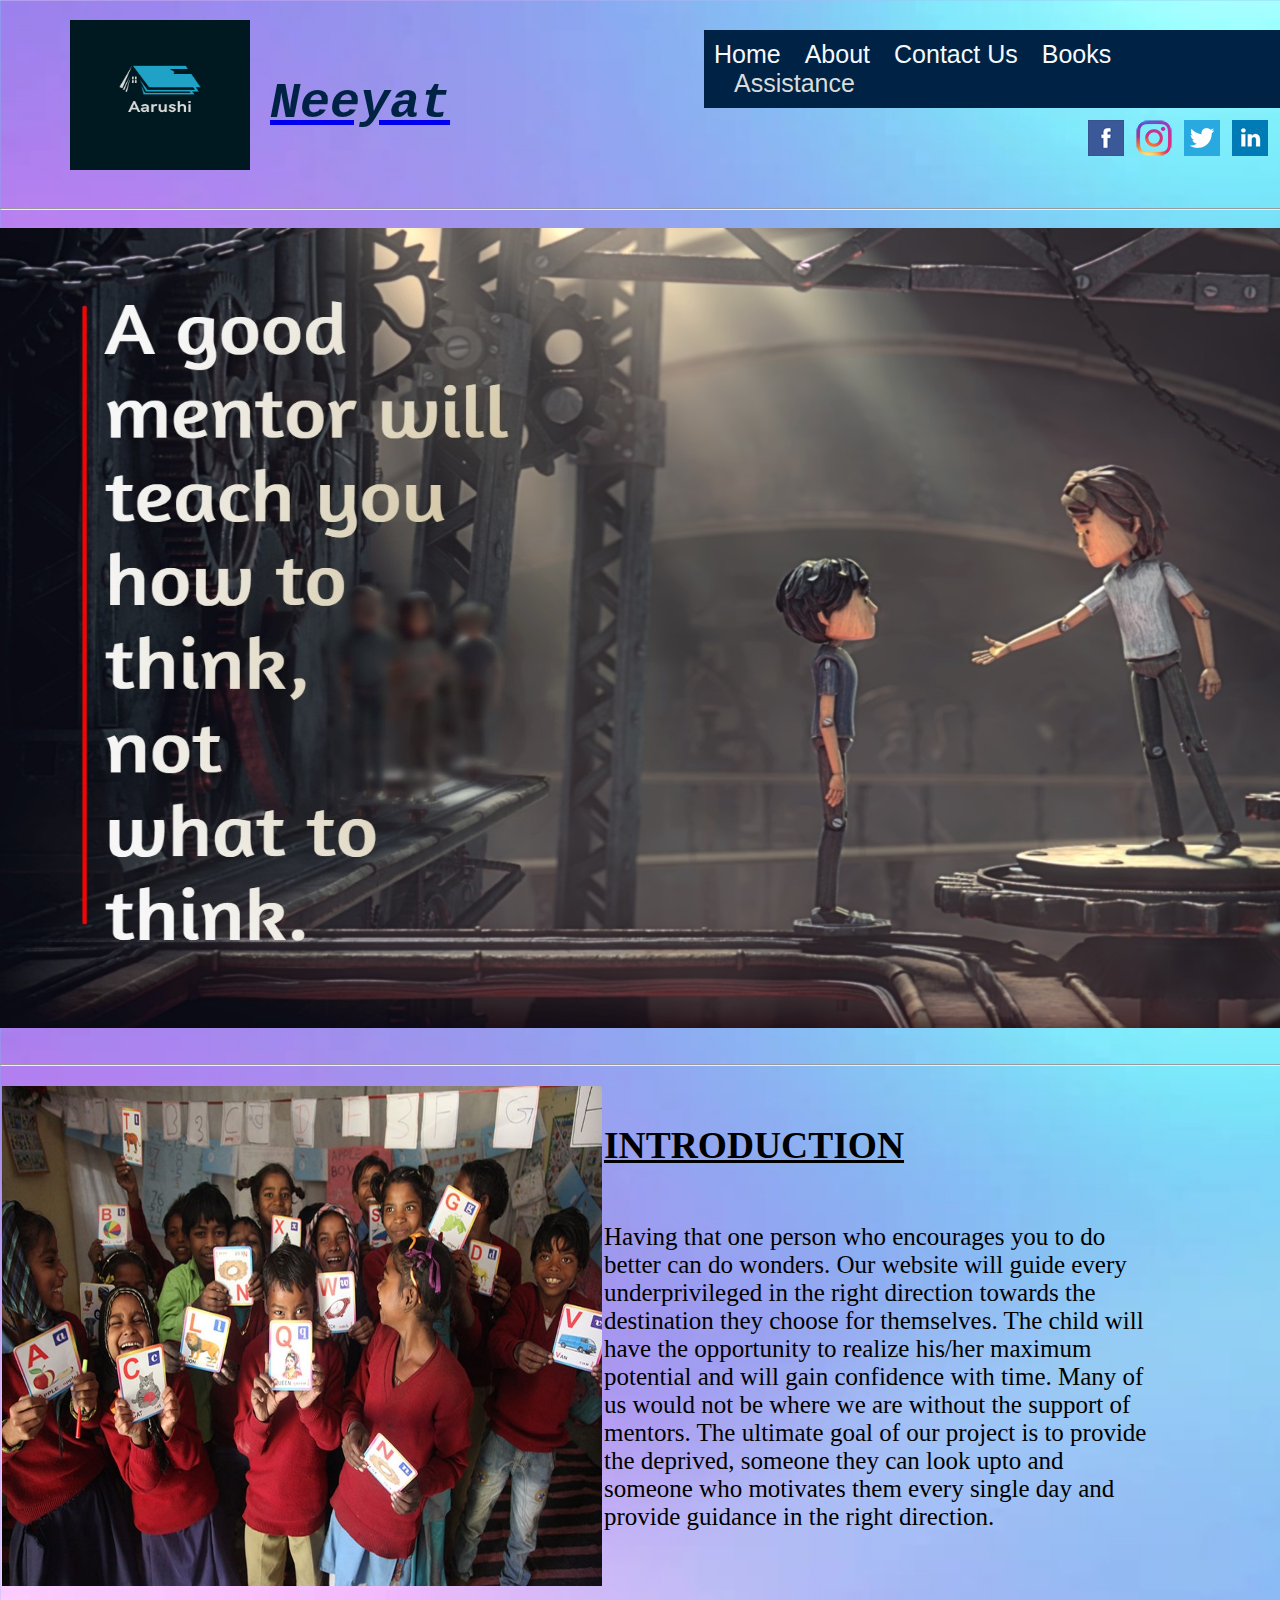
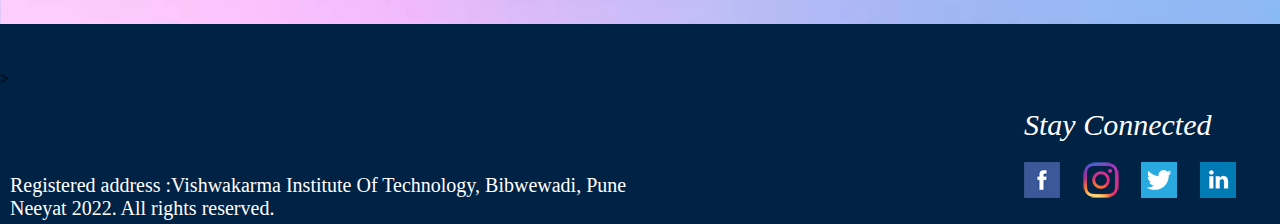
<file: index.html>
<html>
	<head>
	
			<title>Neeyat</title>
            <link rel="icon" type="image/x-icon" href="Aarushi.png">
			<link rel="stylesheet" href="style3.css">
		
		</head>
        <body class="body">
            
                <div>
                <div class="div1">
                   <a href="index.html" ><img src="Aarushi.png" class=".sohnd"  >
                    <h1 class="aarushi" >Neeyat</h1>
                    
                    </div>
                    <div   class="div2" >
                        <a href="https://www.facebook.com" ><img src="facebook.jpg" class=".sohnd"  ></a>
                        &nbsp;
                        <a href="https://www.instagram.com" ><img src="instagram.png" class=".sohnd" ></a>
                        &nbsp;
                        <a href="https://www.twitter.com" ><img src="twitter.jpg" class=".sohnd" ></a>
                        &nbsp;
                        <a href="https://www.linkedin.com" ><img src="linkedin.png" class=".sohnd" ></a>
                        &nbsp;
                        </div>
                        <div class="divx1">
                            <ul>
                                <li class="li1"><a href="index.html">Home<a></li>
                                &emsp;
                                <li class="li1"><a href="about.html">About<a></a></li>
                                &emsp;
                                
                                <li class="li1"><a href="contact_us.html">Contact Us<a></a></li>
                                &emsp;
                                <li class="li1"><a href="login.php">Books<a></a></li>
                                &emsp;
                                <li class="li2"><a 	href="Untitled-4.html">Assistance</a></li>
                                </ul>
    
                        </div>
                       
                        </div>
                        <br>
                        <hr>
                        <br>
                
                        <div class="div3">
                            <img src="F.jpeg">

                        </div>
                        <br><br>
                        <hr>
                        
                        <table class="table1" >
                            <tr>
                                <td><br><img src="intro.jpeg" width="600px" height="500px">
                      
                    
                    
                    </td>
                <td  width="600px" style="font-size:25px;"><p style="text-align:center">
                                <h2>
                                    <ins>INTRODUCTION
                        </ins>
                    </h2>
                    
                    
                       </p>
                       <br><br>
                            
                           <span height="100px"style="font-style: vara;text-align:justify">
                                Having that one person who encourages you to do better can do wonders.
                                 Our website will guide every underprivileged in the right direction towards the destination they choose for themselves. 
                                 The child will have the opportunity to realize his/her maximum potential and will gain confidence with time.
                                  Many of us would not be where we are without the support of mentors. 
                                  The ultimate goal of our project is to provide the deprived, someone they can look upto and someone who motivates them every single day and provide guidance in the right direction.
                                </span>
                            </td>
                           
                    
                            
                        </table>
                        <br>
                        <br>
                        
                        <div class="footer">
                            <div class="address">
                                Registered address :Vishwakarma Institute Of Technology, Bibwewadi, Pune
                                <br>
                                Neeyat 2022. All rights reserved.
                                </div>>
                            <div class="stay_connected" >
                          Stay Connected
                          <div   class="div5" >
                            <a href="https://www.facebook.com" ><img src="facebook.jpg" class=".sohnd"  ></a>
                            &nbsp;
                            <a href="https://www.instagram.com" ><img src="instagram.png" class=".sohnd" ></a>
                            &nbsp;
                            <a href="https://www.twitter.com" ><img src="twitter.jpg" class=".sohnd" ></a>
                            &nbsp;
                            <a href="https://www.linkedin.com" ><img src="linkedin.png" class=".sohnd" ></a>
                            &nbsp;
                            </div>
                          

                            </div>  
            </body></html>
</file>
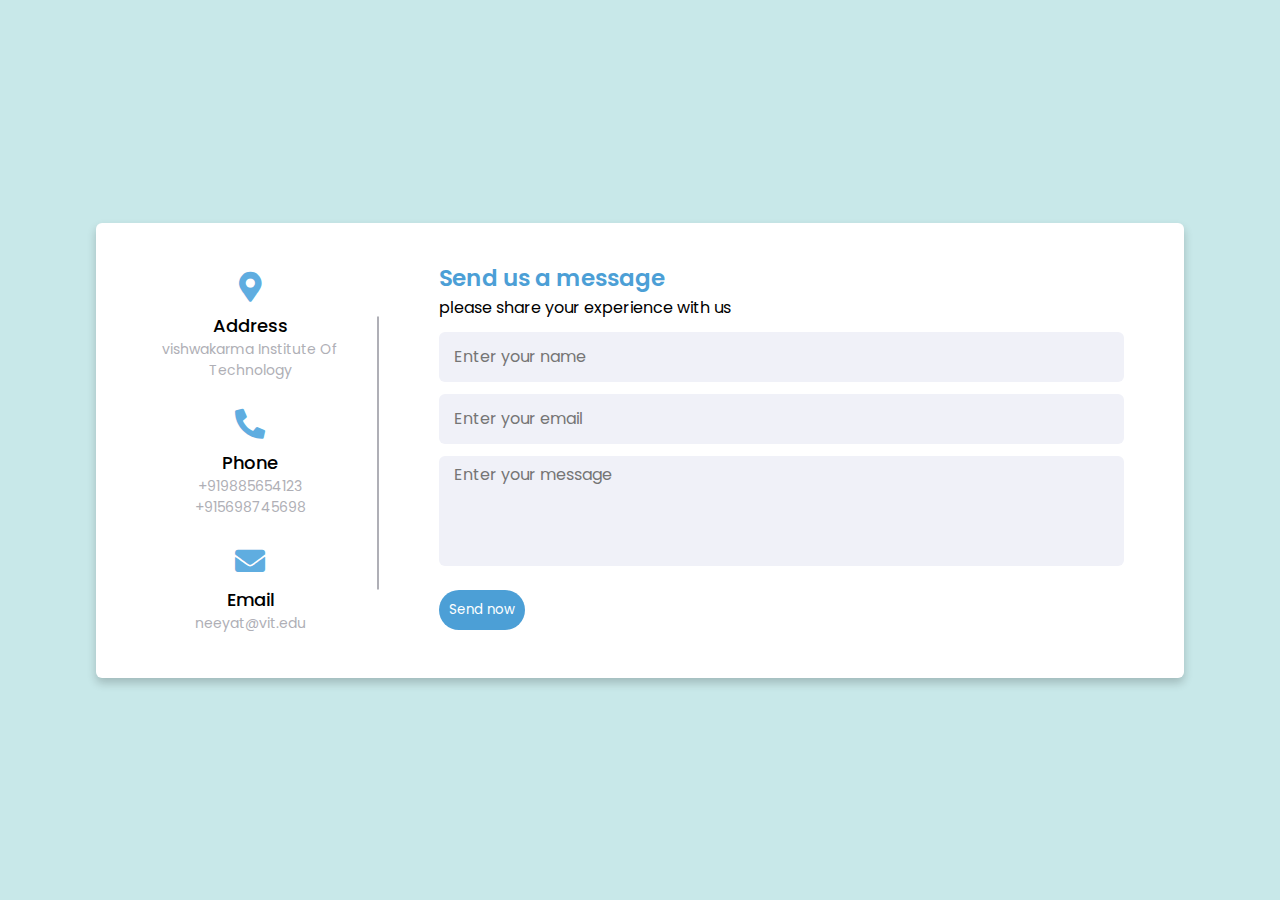
<file: contact_us.html>
<html lang="en" dir="ltr">
  <head>
    <meta charset="UTF-8">
    <title>  Contact Us Form   </title>
    <link rel="stylesheet" href="style.css">
    <link rel="stylesheet" href="https://cdnjs.cloudflare.com/ajax/libs/font-awesome/5.15.2/css/all.min.css"/>
     <meta name="viewport" content="width=device-width, initial-scale=1.0">
   </head>
<body>
  <div class="container">
    <div class="content">
      <div class="left-side">
        <div class="address details">
          <i class="fas fa-map-marker-alt"></i>
          <div class="topic">Address</div>
          <div class="text-one">vishwakarma Institute Of Technology</div>
          <div class="text-two"></div>
        </div>
        <div class="phone details">
          <i class="fas fa-phone-alt"></i>
          <div class="topic">Phone</div>
          <div class="text-one">+919885654123</div>
          <div class="text-two">+915698745698</div>
        </div>
        <div class="email details">
          <i class="fas fa-envelope"></i>
          <div class="topic">Email</div>
          <div class="text-one">neeyat@vit.edu</div>
          <div class="text-two"></div>
        </div>
      </div>
      <div class="right-side">
        <div class="topic-text">Send us a message</div>
        <p>please share your experience with us</p>
    
        <form id="Register"class="inputgroup" action="register_contact.php" method="POST">
        <div class="input-box">
          <input type="text" placeholder="Enter your name" name="name" id="name">
        </div>
        <div class="input-box">
          <input type="text" placeholder="Enter your email" name="email" id="email">
        </div>
        <div class="input-box message-box">
          <textarea placeholder="Enter your message" name="message" id="message"></textarea>
        </div>
        <div class="button">
          <button type="submit" class="submitbtn">Send now</button>
        </div>
      </form>
    </div>
    </div>
  </div>

</body>
</html>
</file>
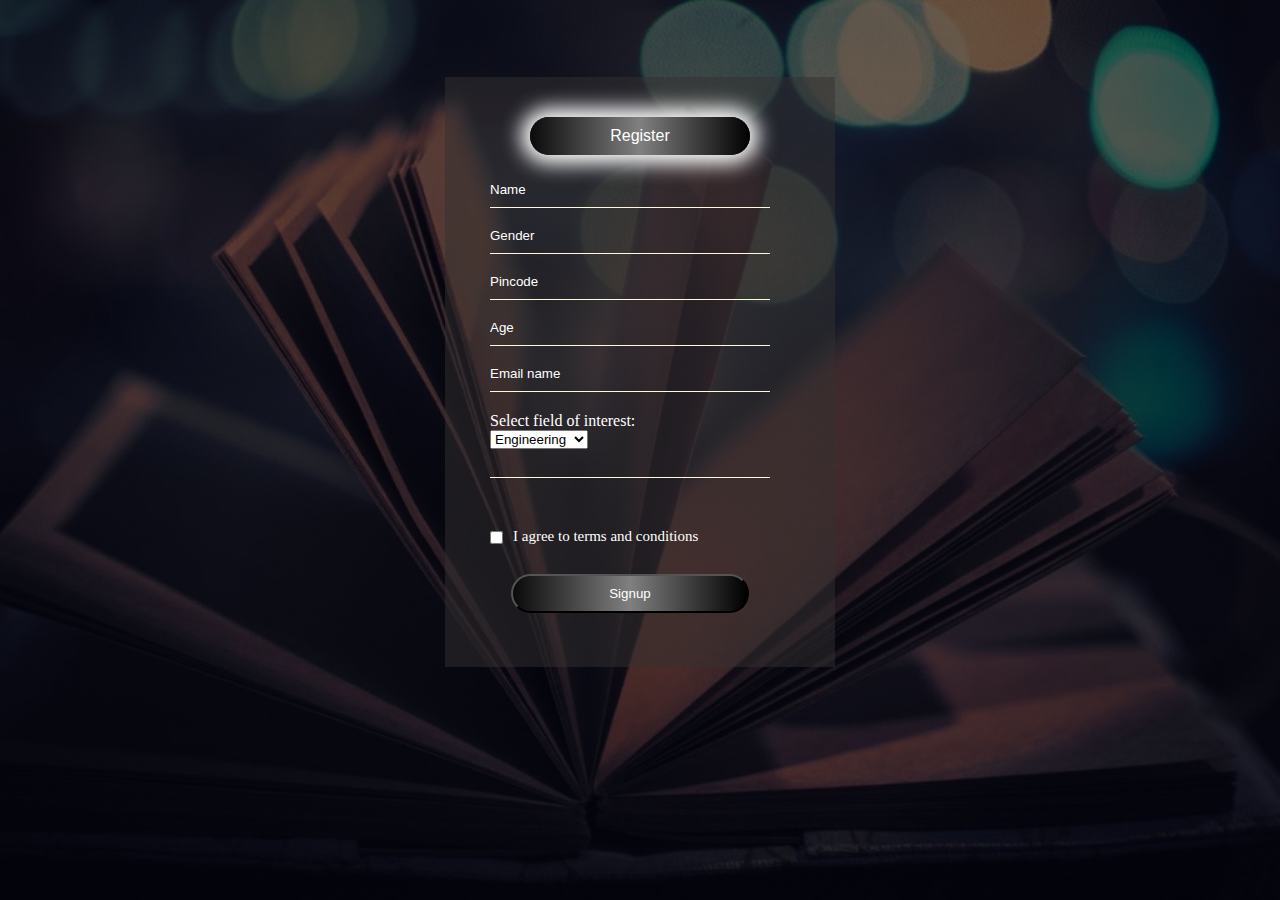
<file: login page demo.html>
<html>
    <head>
        <title>
            Register
        </title>
        <link rel="stylesheet" href="style1.css">
        <style>
            
            </style>
        </head>
        <body>
            <div class="background">
            <div class="formbox">
                <div class="buttonbox">
                    <div id="btn"></div>
                   
                   <p class="toggle-btn" >Register</p>
                    
                   
                        
                        
                        <form id="Register"class="inputgroup" action="register_mentee.php" method="POST">
                        
                            <input type="text" class="inputfield" placeholder="Name" name = "name" required>
                            <input type="text" class="inputfield" placeholder="Gender" name = "gender" required>
                            <input type="text" class="inputfield" placeholder="Pincode" name = "Pincode" required>
                            <input type="text" class="inputfield" placeholder="Age" name = "age" required>
                            <input type="email" class="inputfield" placeholder="Email name" name = "email" required> 
                            
                            
<div class="dropdown">
    Select field of interest: <br> 
    <select class="dropdown-content"  id = "aoi"  name = "aoi"  >
    <option value="engineering">Engineering</option>
    <option value="Arts">Arts</option>
    <option value="Designing">Designing</option>
    <option value="Photography">Photography</option>
    <option value="Accounting">Accounting</option>
    <option value="Defence">Defence</option>
    <option value="Bussiness">Bussiness</option>
    <option value="Medical">Medical</option>
    <option value="Teaching">Teaching</option>
    <option value="Law">Law</option>
    <option value="Aeronautics">Aeronautics</option>
    <option value="Sports">Sports</option>
    
     FOI</option>

  </select><br><br>
  

                              </div>
                              <br>
                              
                            <input type="checkbox" class="checkbox"> <span>I agree to terms and conditions</span>
                            <button type="submit" class="submitbtn">Signup</button>
                                </form>
                    </div>

            </div>
            </div>
           
    </body>
</html>
</file>
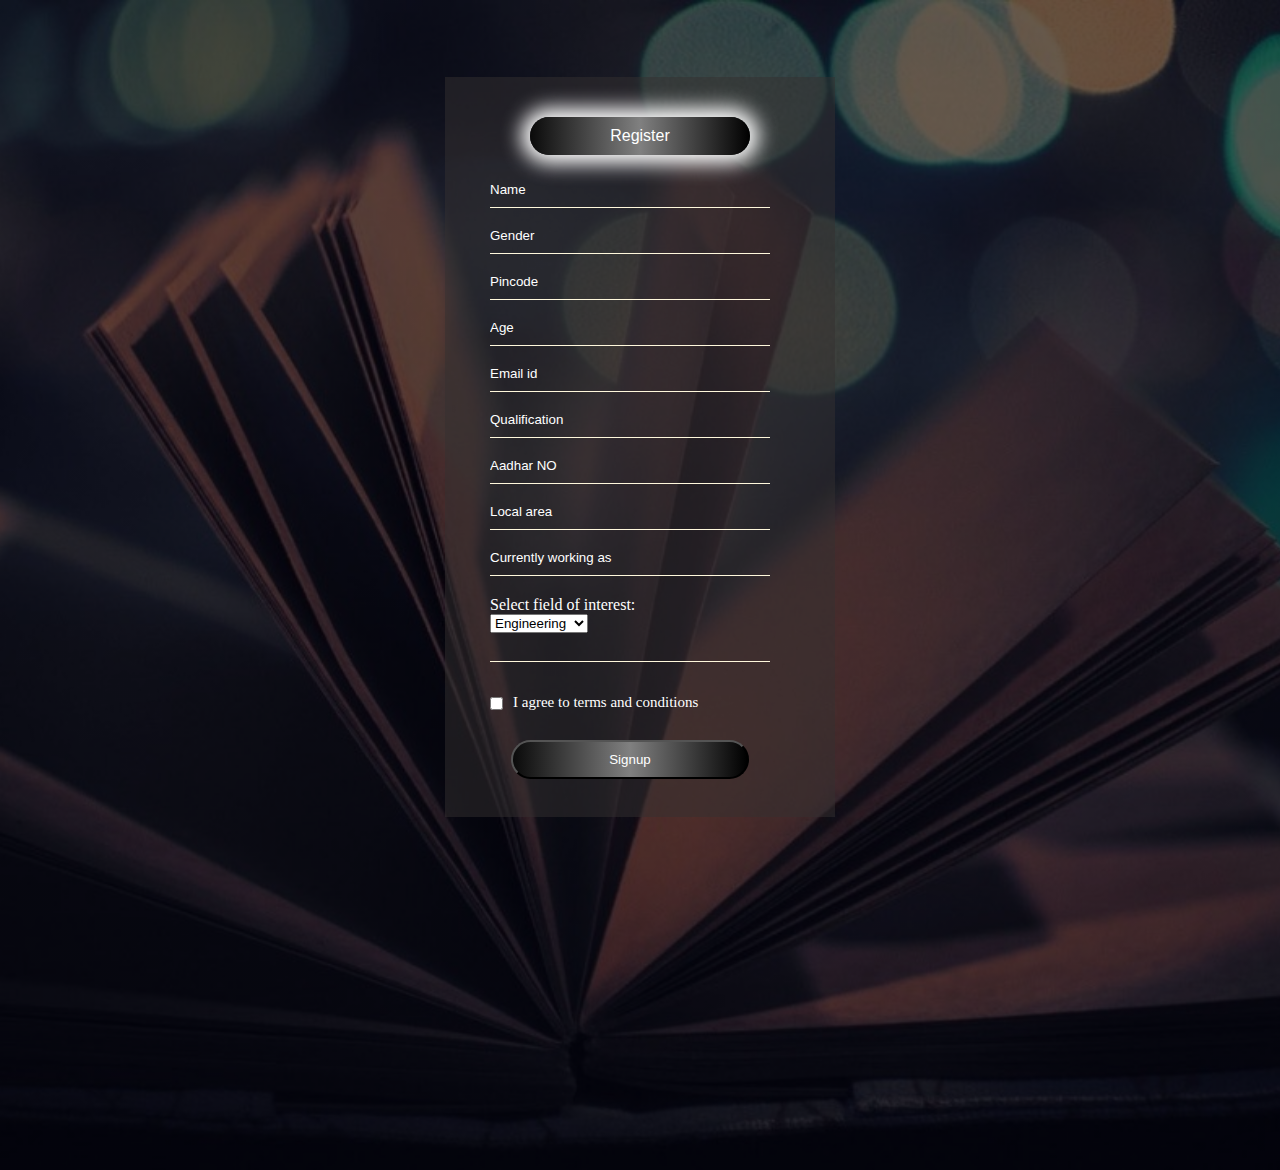
<file: mentor registration.html>
<html>
    <head>
        <title>
            Register
        </title>
        <link rel="stylesheet" href="style5.css">
        <style>
            
            </style>
        </head>
        <body>
            <div class="background">
            <div class="formbox">
                <div class="buttonbox">
                    <div id="btn"></div>
                   
                   <p class="toggle-btn" >Register</p>
                    
                   
                        
                        
                        <form id="Register"class="inputgroup"method="POST" action="register1.php" enctype="multipart/form-data">
                        
                             <input type="text" class="inputfield" placeholder="Name" id = "name" name = "name" required>
                            
                            <input type="text" class="inputfield" placeholder="Gender" id = "gender" name = "gender" required>
<input type="text" class="inputfield" placeholder="Pincode" id = "Pincode" name = "Pincode" required>
<input type="text" class="inputfield" placeholder="Age" id = "age" name = "age" required>
<input type="email" class="inputfield" placeholder="Email id" id = "email" name = "email" required>
<input type="text" class="inputfield" placeholder="Qualification" id = "qualification"name = "qualification" required>
<input type="text" class="inputfield" placeholder="Aadhar NO" id = "aadhar" name = "aadhar" required>
<input type="text" class="inputfield" placeholder="Local area" id = "local" name = "local" required >
<input type="text" class="inputfield" placeholder="Currently working as" id = "work" name = "work">
                            

<div class="dropdown">
    Select field of interest: <br> 
    <select class="dropdown-content"  id = "aoi"  name = "aoi" >
    <option value="engineering">Engineering</option>
    <option value="Arts">Arts</option>
    <option value="Designing">Designing</option>
    <option value="Photography">Photography</option>
    <option value="Accounting">Accounting</option>
    <option value="Defence">Defence</option>
    <option value="Bussiness">Bussiness</option>
    <option value="Medical">Medical</option>
    <option value="Teaching">Teaching</option>
    <option value="Law">Law</option>
    <option value="Aeronautics">Aeronautics</option>
    <option value="Sports">Sports</option>
    
     FOI</option>

  </select><br><br>
  

                              </div>
                              <br>
                              
                            <input type="checkbox" class="checkbox"> <span>I agree to terms and conditions</span>
                            <button type="submit" class="submitbtn">Signup</button>
                                </form>
                    </div>

            </div>
            </div>
           
    </body>
</html>
</file>
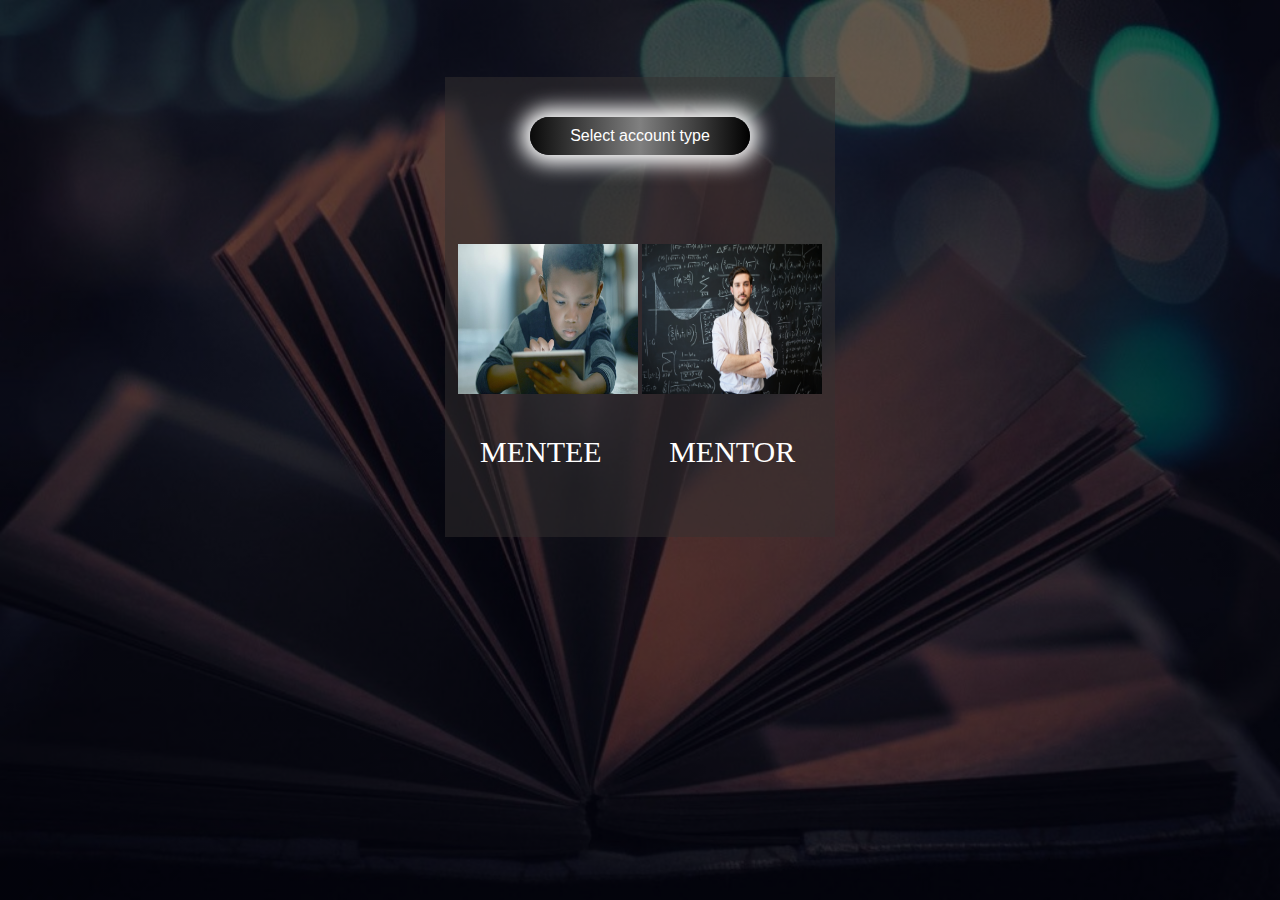
<file: Untitled-4.html>
<html>
    <head>
        <title>
            Register
        </title>
        <link rel="stylesheet" href="stylex.css">
        <style>
            
            </style>
        </head>
        <body>
            <div class="background">
            <div class="formbox">
                <div class="buttonbox">
                    <div id="btn"></div>
                   
                   <p class="toggle-btn" >Select account type</p>

                </div>
<div class="menteex" >
    <br> <br> <br>
    &nbsp;
    <a href="login page demo.html"><img src="menteex.jpg" height="150px" width="180px"></a>
    
    <a href="mentor registration.html"> <img src="mentorx.png" height="150px" width="180px" ></a>
    <br>
    <span style="font-size: 30px" >&nbsp;&nbsp;&nbsp;&nbsp;MENTEE  
    &nbsp;&nbsp;&nbsp;&nbsp;&nbsp;&nbsp;&nbsp; MENTOR</span>
</div>
                    
                   
                        
                        
                 </div>

            </div>
            </div>
           
    </body>
</html>
</file>
<file: style3.css>
/* header{
    background-image: url("intro.jpeg");
} */
*{
    margin: 0;
    padding: 0;
}
.body{
    background-image:linear-gradient(*/rgb(255, 255, 255),rgba(255, 255, 255, 0.473)) */,url("bg1.jpeg");
    /* background-image:linear-gradient(rgba(24, 223, 230, 0.6),rgba(1, 84, 117, 0.6)) ; */
    /* background-color: white; */
    background-image:url("bg1.jpeg");
    background-size:cover;
    background-color: rgba(0, 0, 0, 0.2);
    width: 50%;
    height: 100%;
    overflow-x: hidden;
    
}
.aarushi
{
    left: 200px;
    font-family:monospace;
}
h1{  position: relative;
    text-align:left;
    margin-top: -95px;
    font-style: oblique;
    font-size: 50px;
    color: #002244;
   
  
    
}
hr{
    width: 200%;
}
.div1
{   width: 100%;
    height:150px;
    top: 20px;
    left: 70px;
    
    position: relative;
}
.div1 img{
    height: 150px;
    width: 180px;
    background: rgba(0, 0, 0, 0.6);
    top:100px;
    left: 100;
}
.div2{

    align-content: justify ;
    position: relative;
    left: 170%;
    top: -30px;
    }
.div2:hover{
    size: 20px;
}
.divx1{
    align-content: justify;
    position:fixed;
     left :55%;
    /* top:170px; */
    top: 30;
    background-color: #002244;
    padding: 10px;
      }
      li{
        display: inline;
        

      }
.li1 {
       
        font-size: 25px;
        font-family: Arial, Helvetica, sans-serif;
        color: #f7f7f8;
      }
.li1 a{
        
        text-decoration: none;
        color: #f5f9fd;
      }
      
      /* #002244 rgb(215, 221, 221) */
.li1 a:hover
      {
        color: #002244;
        transition: 0.5s;
       background-color:rgb(215, 221, 221);
       padding: 10px 10px 10px 10px ;
      }
.li2{
        font-size: 25px;
        font-family: Arial, Helvetica, sans-serif;
      
      }
.li2 a{
    text-decoration: none;
        background: #002244;
        border-radius: 30px;
        transition: 0.5s;
        border-width: 10px;
        border: 10px;
        margin: 10px;
        padding-left: 10px;
        padding-right: 10px;
        padding-top: 2px;
        padding-bottom:2px ;
        top: 0;
        left: ;
        color: rgb(215, 221, 221);
      }
.li2 a:hover{
        font-size: 30px;
        transition: 0.5s;
        background-color: #e4139e;
        text-decoration: none;
      }
.div3 img
{
    width: 1600px;
    height:800px;

}
.div4{
    top: 20px;
}
.div4 img{
    margin: 20px 20px 20px 20px;
    top: 20px;
}
.introduction
{
    left: 100%;
    top:100px;
    position: relative;
}
.table1
{
    width: 180%;
}
.footer
{
    background-color: #002244 ;
    width: 200%;
    height: 200px;
}
.stay_connected{
    position: relative;
    font-style: oblique;
    color: white;
    font-size: 30px;
    left: 80%;
    top: 20px;

}
.div5{
    position: relative;
    left: 0%;
    top: 20px;

}
.address{
    color: white;
    font-size: 20px;
    position: relative;
    top: 150px;
    left: 10px;
}
</file>
<file: style.css>
/* Google Font CDN Link */
@import url('https://fonts.googleapis.com/css2?family=Poppins:wght@200;300;400;500;600;700&display=swap');
*{
  margin: 0;
  padding: 0;
  box-sizing: border-box;
  font-family: "Poppins" , sans-serif;
}
body{
  min-height: 100vh;
  width: 100%;
  background: #c8e8e9;
  display: flex;
  align-items: center;
  justify-content: center;
}
.container{
  width: 85%;
  background: #fff;
  border-radius: 6px;
  padding: 20px 60px 30px 40px;
  box-shadow: 0 5px 10px rgba(0, 0, 0, 0.2);
}
.container .content{
  display: flex;
  align-items: center;
  justify-content: space-between;
}
.container .content .left-side{
  width: 25%;
  height: 100%;
  display: flex;
  flex-direction: column;
  align-items: center;
  justify-content: center;
  margin-top: 15px;
  position: relative;
}
.content .left-side::before{
  content: '';
  position: absolute;
  height: 70%;
  width: 2px;
  right: -15px;
  top: 50%;
  transform: translateY(-50%);
  background: #afafb6;
}
.content .left-side .details{
  margin: 14px;
  text-align: center;
}
.content .left-side .details i{
  font-size: 30px;
  color: #5fade0;
  margin-bottom: 10px;
}
.content .left-side .details .topic{
  font-size: 18px;
  font-weight: 500;
}
.content .left-side .details .text-one,
.content .left-side .details .text-two{
  font-size: 14px;
  color: #afafb6;
}


.container .content .right-side{
  width: 75%;
  margin-left: 75px;
}
.content .right-side .topic-text{
  font-size: 23px;
  font-weight: 600;
  color: #4c9fd6;
}
.right-side .input-box{
  height: 50px;
  width: 100%;
  margin: 12px 0;
}
.right-side .input-box input,
.right-side .input-box textarea{
  height: 100%;
  width: 100%;
  border: none;
  outline: none;
  font-size: 16px;
  background: #F0F1F8;
  border-radius: 6px;
  padding: 0 15px;
  resize: none;
}
.right-side .message-box{
  min-height: 110px;
}
.right-side .input-box textarea{
  padding-top: 6px;
}
.right-side .button{
  display: inline-block;
  margin-top: 12px;
}
.right-side .button input[type="button"]{
  color: #fff;
  font-size: 18px;
  outline: none;
  border: none;
  padding: 8px 16px;
  border-radius: 6px;
  background: #5fade0;
  cursor: pointer;
  transition: all 0.3s ease;
}
.button input[type="button"]:hover{
  background: #1485c7;
}

@media (max-width: 950px) {
  .container{
    width: 90%;
    padding: 30px 40px 40px 35px ;
  }
  .container .content .right-side{
   width: 75%;
   margin-left: 55px;
}
}
@media (max-width: 820px) {
  .container{
    margin: 40px 0;
    height: 100%;
  }
  .container .content{
    flex-direction: column-reverse;
  }
 .container .content .left-side{
   width: 100%;
   flex-direction: row;
   margin-top: 40px;
   justify-content: center;
   flex-wrap: wrap;
 }
 .container .content .left-side::before{
   display: none;
 }
 .container .content .right-side{
   width: 100%;
   margin-left: 0;
 }
}
.submitbtn{
  background-color: #4c9fd6;
  padding: 10px;
  border-radius: 30px;
  color: white;
  border: #5fade0;
}


































































































































/* /// */
</file>
<file: style1.css>
*{
  margin:0;
  padding:0;
}
.background{
  position: absolute;
  height: 100%;
  width: 100%;
  background-image:linear-gradient(rgba(0, 0, 0,0.6),rgba(0, 0, 0,0.6)) ,url("login page mentee.jpg");
  background-position: center;
  background-size: cover;
}
::placeholder { /* Chrome, Firefox, Opera, Safari 10.1+ */
  color: white;
  opacity: 1; /* Firefox */
}
.formbox{
  width:380px;
  height: 580px;
  position: relative;
  margin:6% auto;
  background-color:rgba(51, 48, 48, 0.5);
  padding: 5px;
  background-position: center;
 
  
}

.buttonbox{
  width: 220px;
  margin: 35px auto;
  position: relative;
  box-shadow: 0 0 20px 9px white;
  border-radius: 30px;
}

.toggle-btn
{
  padding: 10px 30px;
  cursor: pointer;
  background:transparent;
  border:0;
  outline: none;
  position: relative;
  color: white;
  text-align: center;
      font-family: Arial, Helvetica, sans-serif;
    


}

#btn{
  top: 0;
  left: 0;
  position:absolute;
  width: 220px;
  height: 100%;
  background: linear-gradient(to right,rgb(10, 10, 10),grey,black); 
  border-radius: 30px;
  transition: 0.5s;
}


.inputgroup{
  top: 50px;
  position: absolute;
  width: 280px;
 
 right: -20;
 
}

.inputfield{
  width: 100%;
  padding: 10px 0;
  margin: 5px 0;
  border-left: 0 ;
  border-top: 0;
  border-right: 0;
  border-bottom: 1px solid cornsilk;
  outline:none ;
  background: transparent;
  color: black;
}
.inputfield1{
  width: 100%;
  padding: 10px 0;
  margin: 5px 0;
  border-left: 0 ;
  border-top: 0;
  border-right: 0;
  border-bottom: 1px solid cornsilk;
  outline:none ;
  background: transparent;
  color: black;
}
.submitbtn{
  width: 85%;
  padding: 10px 50px;
  cursor: pointer;
  display: block;
  margin: auto;
  background: linear-gradient(to right,rgb(10, 10, 10),grey,black);   
outline: none;
border-radius: 30px;
color: white;
align-items: center;
top: 5px;
}

.checkbox
{
  margin: 30px 10px 30px 0;
}
span
{
  color: white;
  font-size: 15px;
  bottom: 68px;
  position: absolute;
}



}
#register{
 
 top: 1000px;

}

.dropdown {
width: 100%;
padding: 10px 0;
margin: 5px 0;
border-left: 0 ;
border-top: 0;
border-right: 0;
border-bottom: 1px solid cornsilk;
outline:none ;
background: transparent;
color: white;
}

.dropdown-content {
 
}

.dropdown-content option {
  color: black;
  padding: 12px 16px;
  text-decoration: none;
  display: block;
  
  
} 

.dropdown-content option:hover {background-color: white;
color:black;}

.dropdown:hover .dropdown-content {
  display: inline-block;
  
}

.dropdown:hover .dropbtn {

    
  
}
.dropbtn {
  width: 280px;
  padding: 10px 0;
  margin: 5px 0;
  border-left: 0 ;
  border-top: 0;
  border-right: 0;
  border-bottom: 1px solid cornsilk;
  outline:none ;
  background: transparent;
  color: white;
  float: left;
  left: 10px;
}
</file>
<file: style5.css>
*{
  margin:0;
  padding:0;
}
.background{
  position: absolute;
  height: 130%;
  width: 100%;
  background-image:linear-gradient(rgba(0, 0, 0,0.6),rgba(0, 0, 0,0.6)) ,url("login page mentee.jpg");
  background-position: center;
  background-size: cover;
}
::placeholder { /* Chrome, Firefox, Opera, Safari 10.1+ */
  color: white;
  opacity: 1; /* Firefox */
}
.formbox{
  width:380px;
  height: 730px;
  position: relative;
  margin:6% auto;
  background-color:rgba(51, 48, 48, 0.5);
  padding: 5px;
  background-position: center;

 
  
}

.buttonbox{
  width: 220px;
  margin: 35px auto;
  position: relative;
  box-shadow: 0 0 20px 9px white;
  border-radius: 30px;
}

.toggle-btn
{
  padding: 10px 30px;
  cursor: pointer;
  background:transparent;
  border:0;
  outline: none;
  position: relative;
  color: white;
  text-align: center;
      font-family: Arial, Helvetica, sans-serif;
    


}

#btn{
  top: 0;
  left: 0;
  position:absolute;
  width: 220px;
  height: 100%;
  background: linear-gradient(to right,rgb(10, 10, 10),grey,black); 
  border-radius: 30px;
  transition: 0.5s;
}


.inputgroup{
  top: 50px;
  position: absolute;
  width: 280px;
 
 right: -20;
 
}

.inputfield{
  width: 100%;
  padding: 10px 0;
  margin: 5px 0;
  border-left: 0 ;
  border-top: 0;
  border-right: 0;
  border-bottom: 1px solid cornsilk;
  outline:none ;
  background: transparent;
  color: black;
}
.inputfield1{
  width: 100%;
  padding: 10px 0;
  margin: 5px 0;
  border-left: 0 ;
  border-top: 0;
  border-right: 0;
  border-bottom: 1px solid cornsilk;
  outline:none ;
  background: transparent;
  color: black;
}
.submitbtn{
  width: 85%;
  padding: 10px 50px;
  cursor: pointer;
  display: block;
  margin: auto;
  background: linear-gradient(to right,rgb(10, 10, 10),grey,black); 
outline: none;
border-radius: 30px;
color: white;
align-items: center;
top: 5px;
}

.checkbox
{
  margin: 30px 10px 30px 0;
}
span
{
  color: white;
  font-size: 15px;
  bottom: 68px;
  position: absolute;
}




#register{
 
 top: 50px;

}

.dropdown {
  position: relative;
  display: inline-block;
  width: 100%;
  padding: 10px 0;
  margin: 5px 0;
  border-left: 0 ;
  border-top: 0;
  border-right: 0;
  border-bottom: 1px solid cornsilk;
  outline:none ;
  background: transparent;
  color: white;
}

.dropdown-content {
  
  right: 100px;
  top: 100px;
  bottom: 100px;
}

.dropdown-content option {
  color: rgb(12, 12, 12);
  padding: 12px 16px;
  text-decoration: none;
  display:  block;
  
  
} 

.dropdown-content option:hover {
  background-color: white;
  color:black;}

.dropdown:hover .dropdown-content {
  display: inline-block;
  background: transparent;
}


.dropbtn {
  width: 280px;
  padding: 10px 0;
  margin: 5px 0;
  border-left: 0 ;
  border-top: 0;
  border-right: 0;
  border-bottom: 1px solid cornsilk;
  outline:none ;
  background: transparent;
  color: white;
  float: left;
  left: 10px;
}
</file>
<file: stylex.css>
*{
  margin:0;
  padding:0;
}
.background{
  position: absolute;
  height: 100%;
  width: 100%;
  background-image:linear-gradient(rgba(0, 0, 0,0.6),rgba(0, 0, 0,0.6)) ,url("login page mentee.jpg");
  background-position: center;
  background-size: cover;
}
::placeholder { /* Chrome, Firefox, Opera, Safari 10.1+ */
  color: white;
  opacity: 1; /* Firefox */
}
.formbox{
  width:380px;
  height: 450px;
  position: relative;
  margin:6% auto;
  background-color:rgba(51, 48, 48, 0.5);
  padding: 5px;
  background-position: center;

 
  
}

.buttonbox{
  width: 220px;
  margin: 35px auto;
  position: relative;
  box-shadow: 0 0 20px 9px white;
  border-radius: 30px;
}

.toggle-btn
{
  padding: 10px 30px;
  cursor: pointer;
  background:transparent;
  border:0;
  outline: none;
  position: relative;
  color: white;
  text-align: center;
      font-family: Arial, Helvetica, sans-serif;
    


}

#btn{
  top: 0;
  left: 0;
  position:absolute;
  width: 220px;
  height: 100%;
  background: linear-gradient(to right,rgb(10, 10, 10),grey,black); 
  
  border-radius: 30px;
  transition: 0.5s;
}


.inputgroup{
  top: 50px;
  position: absolute;
  width: 280px;
 
 right: -20;
 
}

.inputfield{
  width: 100%;
  padding: 10px 0;
  margin: 5px 0;
  border-left: 0 ;
  border-top: 0;
  border-right: 0;
  border-bottom: 1px solid cornsilk;
  outline:none ;
  background: transparent;
  color: black;
}
.inputfield1{
  width: 100%;
  padding: 10px 0;
  margin: 5px 0;
  border-left: 0 ;
  border-top: 0;
  border-right: 0;
  border-bottom: 1px solid cornsilk;
  outline:none ;
  background: transparent;
  color: black;
}
.submitbtn{
  width: 85%;
  padding: 10px 50px;
  cursor: pointer;
  display: block;
  margin: auto;
  background: linear-gradient(to right,rgb(10, 10, 10),grey,black); 
 
outline: none;
border-radius: 30px;
color: white;
align-items: center;
top: 5px;
}

.checkbox
{
  margin: 30px 10px 30px 0;
}
span
{
  color: white;
  font-size: 15px;
  bottom: 68px;
  position: absolute;
}




#register{
 
 top: 50px;

}

.dropdown {
  position: relative;
  display: inline-block;
  width: 100%;
  padding: 10px 0;
  margin: 5px 0;
  border-left: 0 ;
  border-top: 0;
  border-right: 0;
  border-bottom: 1px solid cornsilk;
  outline:none ;
  background: transparent;
  color: white;
}

.dropdown-content {
  
  right: 100px;
  top: 100px;
  bottom: 100px;
}

.dropdown-content option {
  color: rgb(12, 12, 12);
  padding: 12px 16px;
  text-decoration: none;
  display:  block;
  
  
} 

.dropdown-content option:hover {
  background-color: white;
  color:black;}

.dropdown:hover .dropdown-content {
  display: inline-block;
  background: transparent;
}


.dropbtn {
  width: 280px;
  padding: 10px 0;
  margin: 5px 0;
  border-left: 0 ;
  border-top: 0;
  border-right: 0;
  border-bottom: 1px solid cornsilk;
  outline:none ;
  background: transparent;
  color: white;
  float: left;
  left: 10px;
}
</file>
